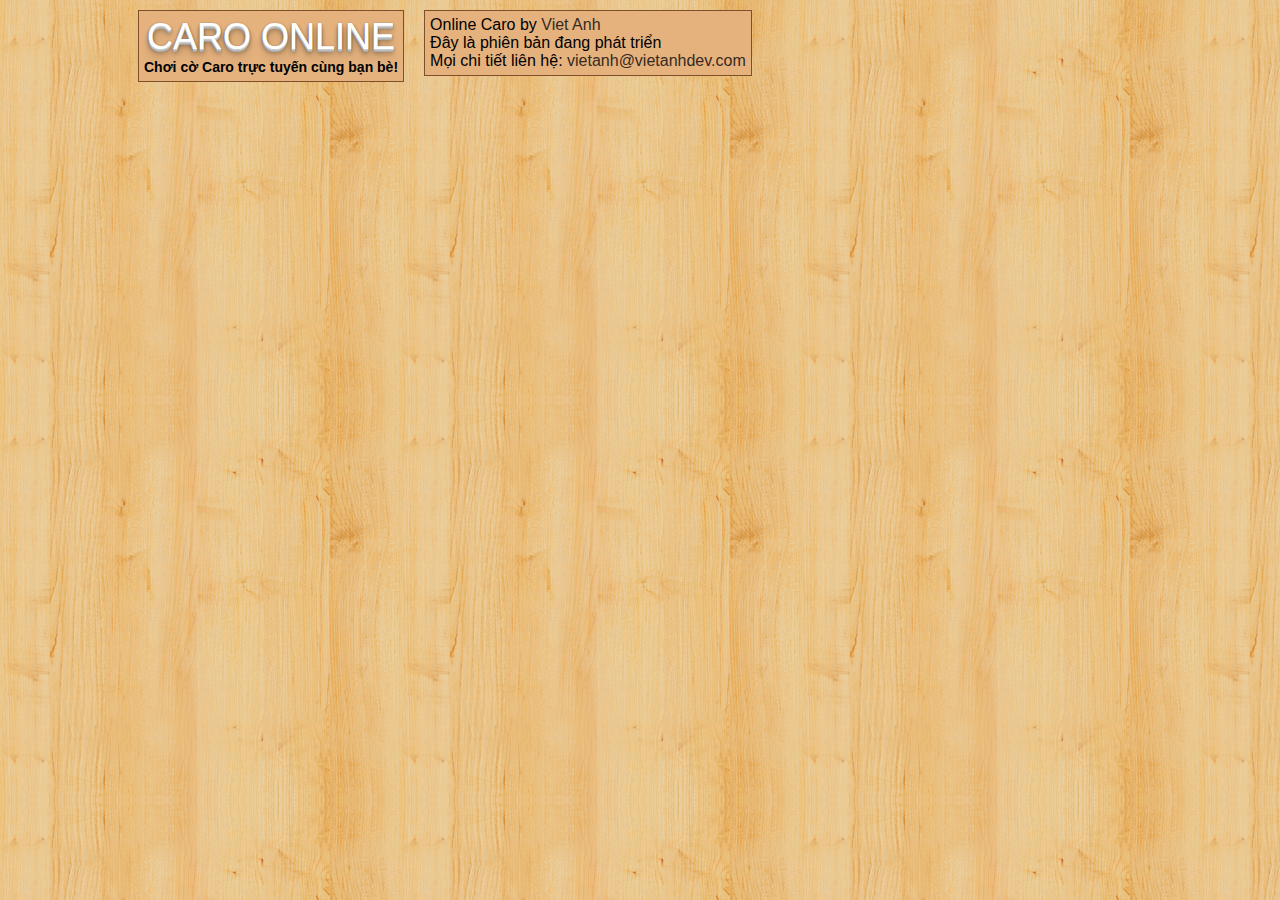
<file: index.html>
<!DOCTYPE html>
<html>
<head>
	<meta http-equiv="Content-Type" content="text/html; charset=UTF-8">
	<meta name="viewport" content="width=device-width, initial-scale=1.0, maximum-scale=1.0">
	<title>Online Caro by Viet Anh</title>
	<link rel="stylesheet" type="text/css" href="./font-awesome/css/font-awesome.min.css">
	<link rel="stylesheet" type="text/css" href="./css/main.css">
	<link rel="stylesheet" type="text/css" href="./css/welcome.css">
</head>
<body>

<div id = "container">

	
<div class="content-area">
	<h1 id="logo">CARO ONLINE</h1>
	<center><span style="font-size: 14px; font-weight:bold;">Chơi cờ Caro trực tuyến cùng bạn bè!</span></center>
</div>

<footer class="content-area">
	<p>Online Caro by <a href="https://www.vannotes.com/about-me/">Viet Anh</a></p>
	<p>Đây là phiên bản đang phát triển <br> Mọi chi tiết liên hệ: <a href="mailto:vietanh@vietanhdev.com">vietanh@vietanhdev.com</a></p>
</footer>


</body>
	<script type="text/javascript" src="./js/ai.js"></script>
	<script type="text/javascript" src="./js/board.js"></script>
	<script type="text/javascript" src="./js/caro.js"></script>
	<script type="text/javascript" src="./js/boardCtrl.js"></script>
	<script type="text/javascript" src="./js/referee.js"></script>
</html>
</file>
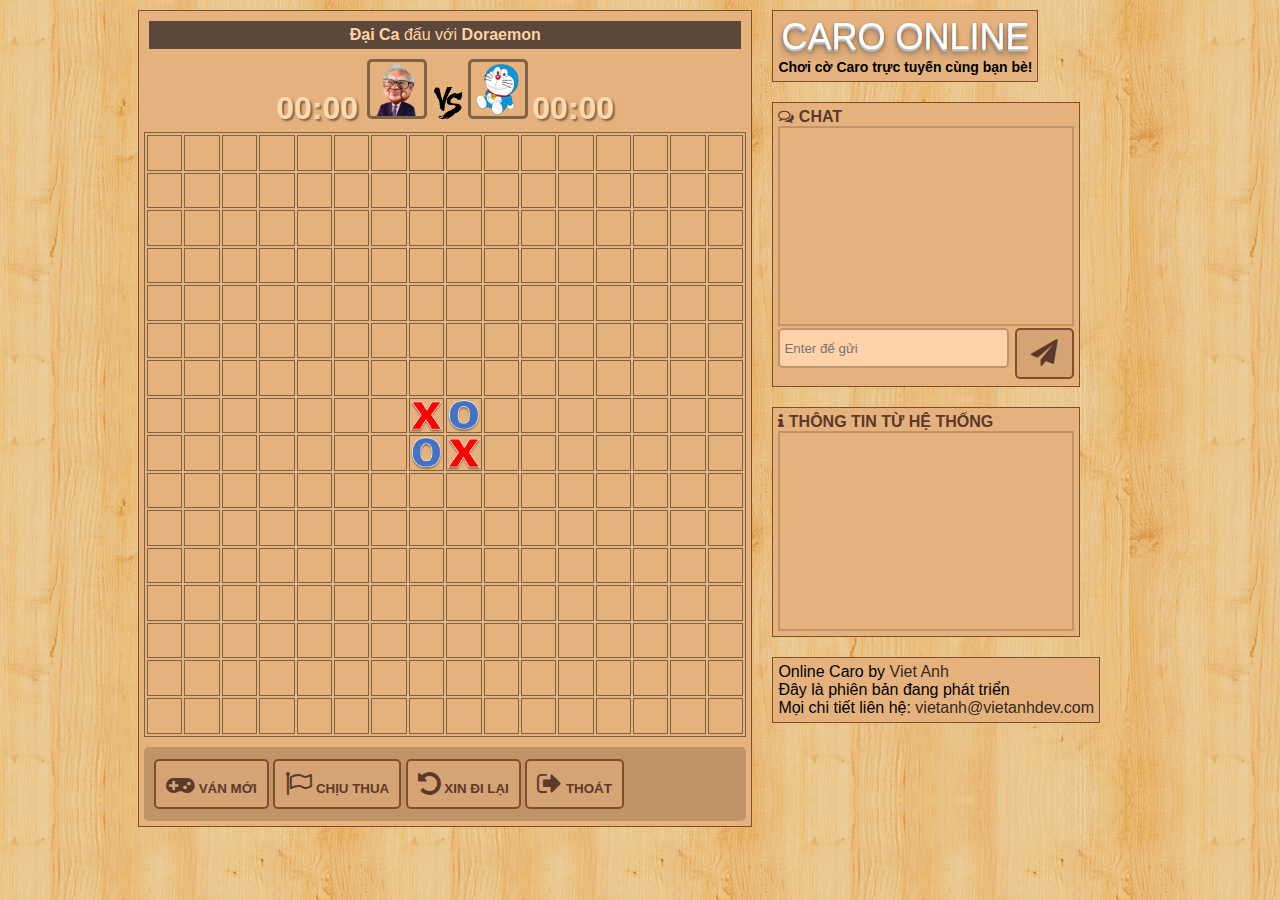
<file: play.html>
<!DOCTYPE html>
<html>
<head>
	<meta http-equiv="Content-Type" content="text/html; charset=UTF-8">
	<meta name="viewport" content="width=device-width, initial-scale=1.0, maximum-scale=1.0">
	<title>Online Caro by Viet Anh</title>
	<link rel="stylesheet" type="text/css" href="./font-awesome/css/font-awesome.min.css">
	<link rel="stylesheet" type="text/css" href="./css/main.css">
	<link rel="stylesheet" type="text/css" href="./css/playing.css">
</head>
<body>

<div id = "container">
<div id = "board-area" class="content-area">

<!-- 	<div id="float-bar">
		<div class="float-icon"><i class="fa fa-cogs fa-2x"  aria-hidden="true"></i></div>

		<div class="float-icon"><i class="fa fa-facebook-square fa-2x" aria-hidden="true"></i></div>
	</div> -->


	<div id="info-board">
		<div id="info-board-title">
			<a href="#"> Đại Ca </a> đấu với <a href="#"> Doraemon </a>
		</div>
		<span id="oppo1-time" class="time"> 00:00 </span>
		<img id="oppo1-avartar" class="oppo-avt" src="img/oppo-warren.png">
		<img id="vs" src="img/vs.png">
		<img id="oppo2-avartar" class="oppo-avt" src="img/doraemon.png">
		<span id="oppo2-time" class="time"> 00:00 </span>
	</div>
	<div id="board">
		Vui lòng kích hoạt javascript trên trình duyệt của bạn để tải trò chơi!
	</div>
	<div id="board-cpanel">

		<button class="btn1 btn-med" id="newGame" onclick="ctrl.newGame()">
			<i class="fa fa-gamepad fa-2x" aria-hidden="true"></i> Ván mới</button>

		<button class="btn1 btn-med" id="resign" onclick="ctrl.resign()">
			<i class="fa fa-flag-o fa-2x" aria-hidden="true"></i> Chịu thua</button>

		<button class="btn1 btn-med" id="undo" onclick="ctrl.undo()">
			<i class="fa fa-undo fa-2x" aria-hidden="true"></i> Xin đi lại</button>

		<button class="btn1 btn-med" id="quit" onclick="ctrl.standUp()">
			<i class="fa fa-sign-out fa-2x" aria-hidden="true"></i> Thoát</button>

	</div>
</div>

<div class="content-area">
	<h1 id="logo">CARO ONLINE</h1>
	<center><span style="font-size: 14px; font-weight:bold;">Chơi cờ Caro trực tuyến cùng bạn bè!</span></center>
</div>

<div id = "chat" class="content-area">
	<span class="content-area-title"><i class="fa fa-comments-o" aria-hidden="true"></i> Chat</span>
	<div id="chat-content" class="info"></div>
	<input id="chat-message" class="tbox1" type="text" placeholder="Enter để gửi">
	<button id="chat-send" class="btn1 btn-med" type="submit"><i class="fa fa-paper-plane fa-2x" aria-hidden="true"></i></button>
</div>

<div id = "notify" class="content-area">
	<span class="content-area-title"><i class="fa fa-info" aria-hidden="true"></i> Thông tin từ hệ thống</span>
	<div id="notify-content" class="info"></div>
</div>
</div>

<footer class="content-area">
	<p>Online Caro by <a href="https://www.vannotes.com/about-me/">Viet Anh</a></p>
	<p>Đây là phiên bản đang phát triển <br> Mọi chi tiết liên hệ: <a href="mailto:vietanh@vietanhdev.com">vietanh@vietanhdev.com</a></p>
</footer>


</body>
	<script type="text/javascript" src="./js/ai.js"></script>
	<script type="text/javascript" src="./js/board.js"></script>
	<script type="text/javascript" src="./js/caro.js"></script>
	<script type="text/javascript" src="./js/boardCtrl.js"></script>
	<script type="text/javascript" src="./js/referee.js"></script>
</html>
</file>
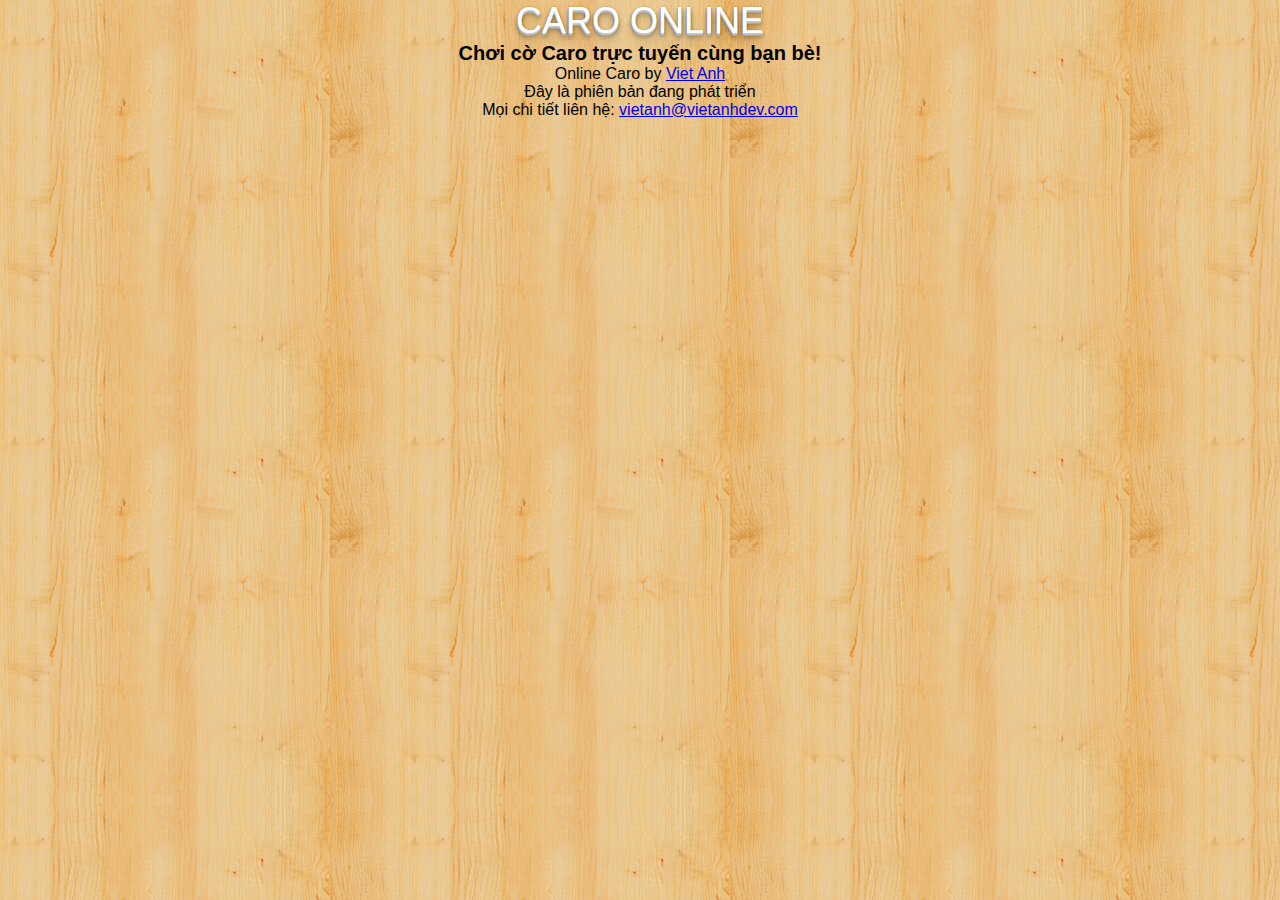
<file: welcome.html>
<!DOCTYPE html>
<html>
<head>
	<meta http-equiv="Content-Type" content="text/html; charset=UTF-8">
	<meta name="viewport" content="width=device-width, initial-scale=1.0, maximum-scale=1.0">
	<title>Online Caro by Viet Anh</title>
	<link rel="stylesheet" type="text/css" href="./css/main.css">
	<link rel="stylesheet" type="text/css" href="./css/playing.css">
</head>
<body>
<header>
	<h1 id="logo">CARO ONLINE</h1>
	<center><span style="font-size: 20px; font-weight:bold;">Chơi cờ Caro trực tuyến cùng bạn bè!</span></center>
</header>


<div id = "container">

</div>


<footer>
	<center><p>Online Caro by <a href="https://www.vannotes.com/about-me/">Viet Anh</a></p></center>
	<center><p>Đây là phiên bản đang phát triển <br> Mọi chi tiết liên hệ: <a href="mailto:vietanh@vietanhdev.com">vietanh@vietanhdev.com</a></p></center>
</footer>
</body>
	<script type="text/javascript" src="./js/ai.js"></script>
	<script type="text/javascript" src="./js/board.js"></script>
	<script type="text/javascript" src="./js/caro.js"></script>
	<script type="text/javascript" src="./js/boardCtrl.js"></script>
	<script type="text/javascript" src="./js/referee.js"></script>
</html>
</file>
<file: css/main.css>
* {
	padding: 0; margin: 0;
	box-sizing: border-box;
	position: relative;
	font-family: Arial;
}
body {
	background: url("../img/wood.png");
}


#logo {
  -webkit-box-sizing: content-box;
  -moz-box-sizing: content-box;
  box-sizing: content-box;
  cursor: pointer;
  border: none;
  font: normal 36px/normal "Passero One", Helvetica, sans-serif;
  color: rgba(255,255,255,1);
  text-align: left;
  -o-text-overflow: clip;
  text-overflow: clip;
  text-shadow: 0 0.5px 0 rgb(204,204,204) , 0 1px 0 rgb(201,201,201) , 0 1.5px 0 rgb(187,187,187) , 0 2px 0 rgb(185,185,185) , 0 2.5px 0 rgb(170,170,170) , 0 3px 1px rgba(0,0,0,0.0980392) , 0 0 2.5px rgba(0,0,0,0.0980392) , 0 1px 1.5px rgba(0,0,0,0.298039) , 0 1.5px 2.5px rgba(0,0,0,0.2) , 0 2.5px 5px rgba(0,0,0,0.247059) , 0 5px 5px rgba(0,0,0,0.2) , 0 10px 10px rgba(0,0,0,0.14902) ;
  -webkit-transition: all 300ms cubic-bezier(0.15, 0, 0.2, 1);
  -moz-transition: all 300ms cubic-bezier(0.15, 0, 0.2, 1);
  -o-transition: all 300ms cubic-bezier(0.15, 0, 0.2, 1);
  transition: all 300ms cubic-bezier(0.15, 0, 0.2, 1);
  text-align: center;
}

#container{
	width: 100%;
	margin-left: auto;
	margin-right: auto;
}
.content-area-title{
	color: #5C392A;
	font-weight: bold;
	font-size: 16px;
	text-transform: uppercase;
}
.content-area{
	padding: 5px;
	margin: 5px;
	background: #E5B27E;
	border: 1px solid #7F4F2A;
	float: left;
}
.content-area a {
	text-decoration: none;
	color: #362A1D;
}


/*Control elements*/
.btn1 {
	font-weight: bold;
	text-transform: uppercase;
	background-color: #D4A475;
	border: 2px solid #7F4F2A;
	border-radius: 5px;
	color: #5C392A;
	margin-top: 2px;
	margin-bottom: 2px;
}
.btn-med {
	padding: 10px;
}
.tbox1{
	margin-top: 2px;
	margin-bottom: 2px;
	border: 2px solid #BF9469;
	border-radius: 5px;
	background: #FFD2AA;
	padding-left: 4px;
}
.info {
	border: 2px solid #BF9469;
	text-overflow: auto;
}
</file>
<file: css/welcome.css>
@media all and (min-width: 768px){
	#talking{
		font-size: 16px;
	}
}
@media all and (min-width: 900px){
	#talking{
		font-size: 20px;
	}
	#notify, #chat{
		width: 30%;
		clear: none;

	}
	#board-area {
		width: 60%;
		clear: none;
	}
	#container{
		width: 80%;
		max-width: 1500px;
	}
	.content-area{
		margin: 10px;
	}
}
</file>
<file: css/playing.css>
/*#float-bar{
	display: block;
	position: fixed;
	top: 20px;
	right: 0;
	width: 45px;
	z-index: 100;
}
.float-icon{
	width: 45px;
	background: #FFD4A2;
	padding: 5px;
	border: 2px solid #5C4C3A;
	border-radius: 10px 0 0 10px;

}*/

#board-area{
	max-width: 800px;
}
#info-board{
	padding: 5px;
	text-align: center;
}
#info-board:after {
	position: relative;
    clear: both;
	content: ".";
	display: block;
	height: 0;
	line-height: 0;
	visibility: hidden;
}
#info-board-title {
	background: #5C483A;
	margin-bottom: 10px;
	padding: 5px;
	color: #FFD4A2;
}
#info-board-title a{
	text-decoration: none;
	color: #FFD4A2;
	font-weight: bold;
}
.oppo-avt {
	height: 60px;
	width: 60px;
	border: 3px solid #7F6346;
	border-radius: 5px;
}
#vs {
	height: 32px;
	width: 32px;
}
.time {
	font: bold 32px Arial, Helvetica, sans-serif;
	color:#FFDAB0;
	text-shadow:#7F6346 2px 2px 2px;
}

#board{
	overflow: auto;
}
#board-table{
	width: 100%;
	border: 1px solid #7F6346;
	min-width: 500px;
	table-layout:fixed; 
}
.square{
	width: 6.25%;
	padding: 2px;
	border: 1px solid #7F6346;
	cursor: pointer;
	overflow:hidden;
}
.square:before{
    content:'';
    float: left;
	padding-top:100%;
}
.square img{
	width: 100%;
    position: absolute;
    top: 0;
    left: 0;
}

#board-cpanel{
	margin-top: 10px;
	padding: 10px;
	z-index: 100;
	background-color: #BF9469;
	border-radius: 5px;
}	


#chat{
	width: 100%; clear: both;
}
#chat-content {
	width: 100%;
	height: 200px;
}
#chat-message {
	width: 78%; height: 40px;
	float: left;
}
#chat-send {
	width: 20%;
	float: right;
}
#notify{
	width: 100%; clear: both;
}
#notify-content {
	width: 100%;
	height: 200px;
}



@media all and (min-width: 768px){
	#talking{
		font-size: 16px;
	}
}
@media all and (min-width: 900px){
	#talking{
		font-size: 20px;
	}
	#notify, #chat{
		width: 30%;
		clear: none;

	}
	#board-area {
		width: 60%;
		clear: none;
	}
	#container{
		width: 80%;
		max-width: 1500px;
	}
	.content-area{
		margin: 10px;
	}
}
</file>
